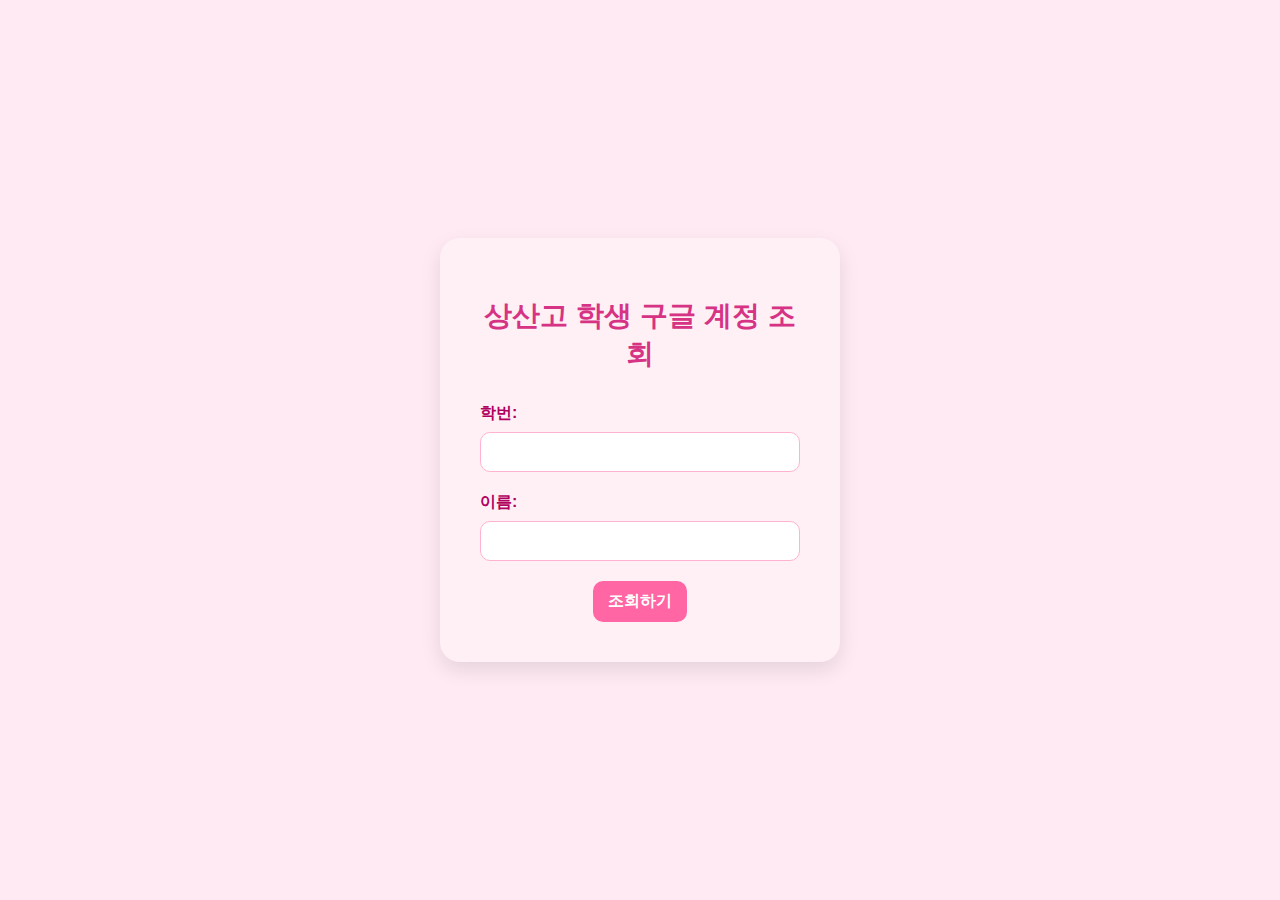
<file: index.html>
<!DOCTYPE html>
<html lang="ko">
<head>
  <meta charset="UTF-8">
  <title>상산고 학생 구글 계정 조회</title>
  <link rel="stylesheet" href="static/styles.css">
</head>
<body>
  <div class="container">
    <h1>상산고 학생 구글 계정 조회</h1>
    <form id="student-form">
      <div class="form-group">
        <label for="student-id">학번:</label>
        <input type="text" id="student-id" name="student-id" required>
      </div>
      <div class="form-group">
        <label for="student-name">이름:</label>
        <input type="text" id="student-name" name="student-name" required>
      </div>
      <button type="submit">조회하기</button>
    </form>

    <div id="result" class="hidden">
      <h2>조회 결과</h2>

      <p>
        <strong>구글 아이디:</strong>
        <span id="google-id"></span>
        <button type="button" class="copy-btn" data-target="google-id">복사</button>
      </p>

      <p>
        <strong>초기 비밀번호:</strong>
        <span id="google-pw"></span>
        <button type="button" class="copy-btn" data-target="google-pw">복사</button>
      </p>
    </div>
  </div>

  <script src="static/script.js"></script>
</body>
</html>
</file>
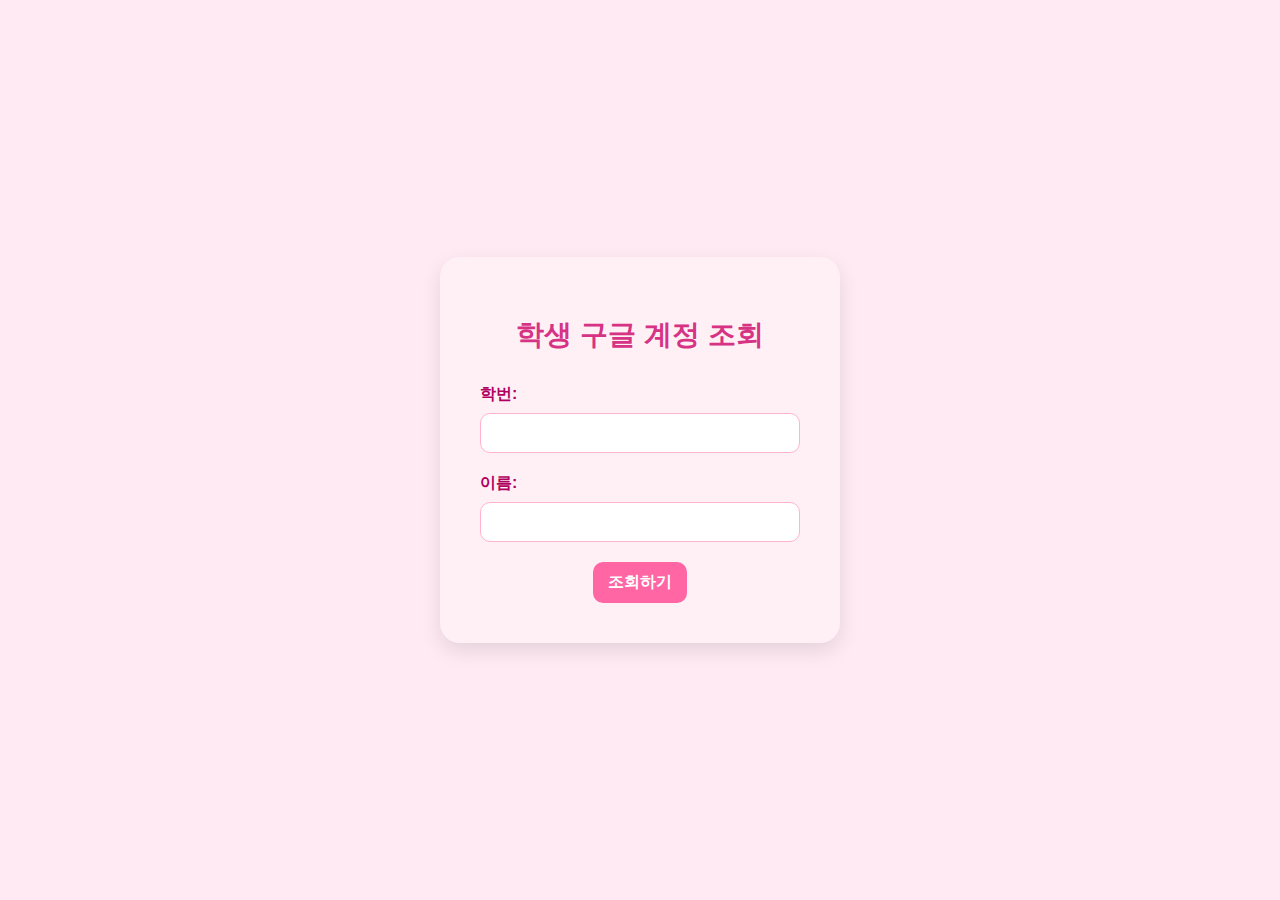
<file: templates/index.html>
<!-- templates/index.html -->
<!DOCTYPE html>
<html lang="ko">
<head>
  <meta charset="UTF-8">
  <title>학생 구글 계정 조회</title>
  <link rel="stylesheet" href="/static/styles.css">
</head>
<body>
  <div class="container">
    <h1>학생 구글 계정 조회</h1>
    <form id="student-form">
      <div class="form-group">
        <label for="student-id">학번:</label>
        <input type="text" id="student-id" name="student-id" required>
      </div>
      <div class="form-group">
        <label for="student-name">이름:</label>
        <input type="text" id="student-name" name="student-name" required>
      </div>
      <button type="submit">조회하기</button>
    </form>

    <div id="result" class="hidden">
      <h2>조회 결과</h2>
      <p><strong>구글 아이디:</strong> <span id="google-id"></span></p>
      <p><strong>초기 비밀번호:</strong> <span id="google-pw"></span></p>
    </div>
  </div>

  <script src="/static/script.js"></script>
</body>
</html>
</file>
<file: static/styles.css>
body {
  margin: 0;
  font-family: 'Apple SD Gothic Neo', 'Noto Sans KR', sans-serif;
  background-color: #ffeaf4;
  color: #333;
  display: flex;
  justify-content: center;
  align-items: center;
  min-height: 100vh;
}

.container {
  background-color: #fff0f6;
  padding: 40px;
  border-radius: 20px;
  box-shadow: 0 8px 20px rgba(0, 0, 0, 0.1);
  width: 100%;
  max-width: 400px;
  box-sizing: border-box;
  text-align: center;
}

h1 {
  color: #d63384;
  margin-bottom: 30px;
  font-size: 28px;
}

.form-group {
  margin-bottom: 20px;
  text-align: left;
}

label {
  display: block;
  margin-bottom: 8px;
  color: #b1005f;
  font-weight: 600;
}

input[type="text"] {
  width: 100%;
  padding: 10px 15px;
  border: 1px solid #ffb3d1;
  border-radius: 10px;
  box-sizing: border-box;
  font-size: 16px;
  transition: border 0.3s;
}

input[type="text"]:focus {
  outline: none;
  border: 2px solid #ff66a3;
}

button {
  padding: 10px 15px;
  background-color: #ff66a3;
  color: white;
  border: none;
  border-radius: 10px;
  font-size: 16px;
  font-weight: bold;
  cursor: pointer;
  transition: background 0.3s;
}

button:hover {
  background-color: #e05592;
}

.copy-btn {
  margin-left: 10px;
  padding: 5px 10px;
  background-color: #ff99cc;
  color: white;
  border: none;
  border-radius: 6px;
  font-size: 13px;
  cursor: pointer;
  transition: background 0.3s;
}

.copy-btn:hover {
  background-color: #e066a1;
}

#result {
  margin-top: 30px;
  padding: 20px;
  background-color: #fff;
  border-radius: 12px;
  border: 1px solid #ffcce0;
  text-align: left;
}

#result h2 {
  color: #c2185b;
  margin-bottom: 15px;
}

.hidden {
  display: none;
}
</file>
